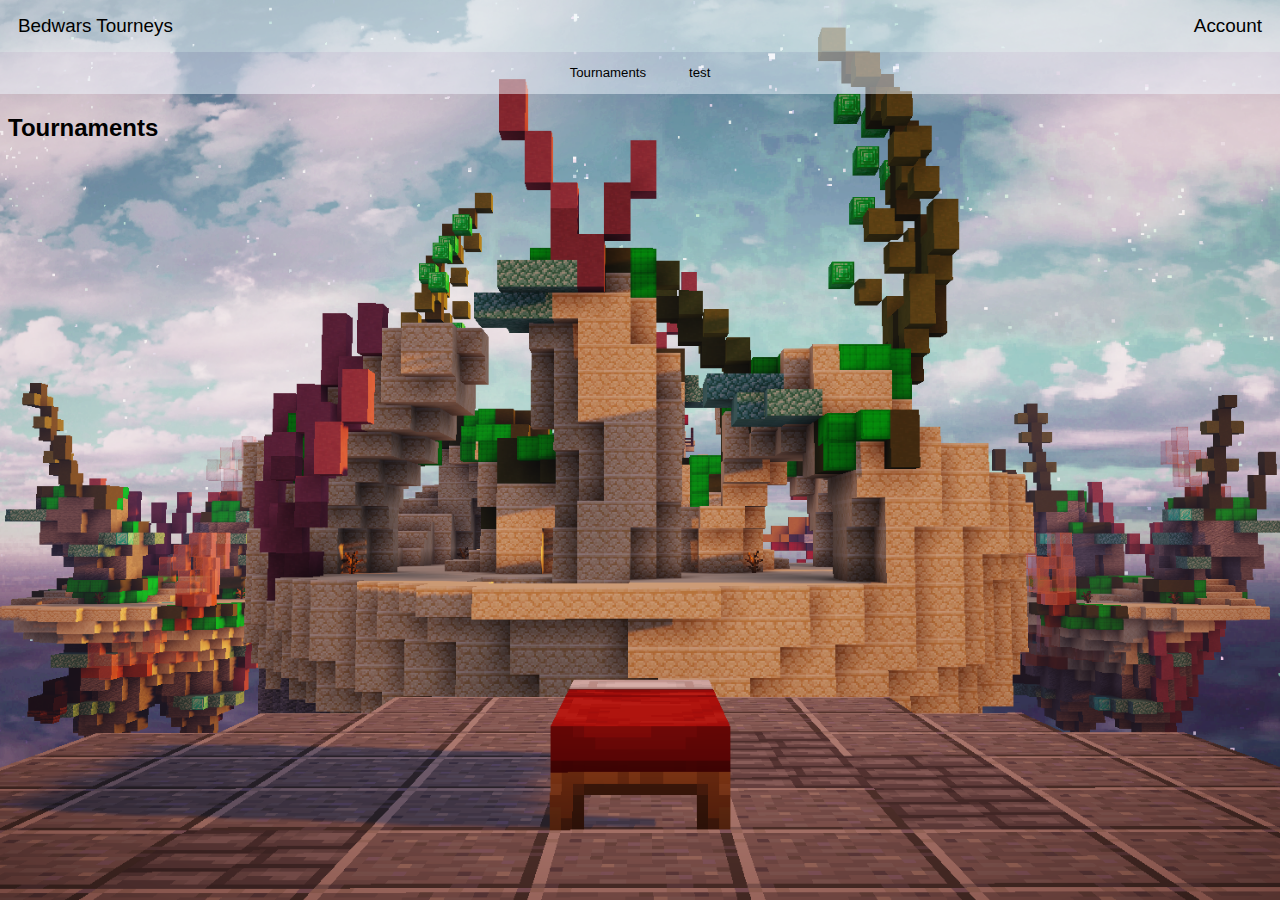
<file: index.html>
<!DOCTYPE html>
<html>
    <head>
        <title>Bedwars Tourneys</title>
        <link rel="stylesheet" href="style.css">
    </head>
    <header>
        <h2 class="title"><a href="index.html">Bedwars Tourneys</a></h2>
        <h2 class="account"><a href="login.html">Account</a></h2>
    </header>
    <nav>
        <ul>
            <li><a href="tourneys.html">Tournaments</a></li>
            <li><a href="#">test</a></li>
        </ul>
    </nav>
    <body>
        <h2>Tournaments</h2>
    </body>
</html>
</file>
<file: style.css>
html {
    font-family: 'Lucida Sans', 'Lucida Sans Regular', 'Lucida Grande', 'Lucida Sans Unicode', Geneva, Verdana, sans-serif
}

html header {
    display: flex;
    justify-content: space-between;
    background-color: rgba(240, 255, 255, 0.6);
    padding: 0;
    margin: 0;
}

html header h2 {
    margin: 0px;
    padding-left: 2vh;
    padding-right: 2vh;
    padding-top: 1.67890870934vh;
    padding-bottom: 1.67890870934vh;
    font-weight: 100;
    font-size: 2.09863588667vh;
    color: floralwhite;
    user-select: none;
}

html header h2.title {
    display: block;
}

html header h2.account {
    display: block;
}

html header h2 a {
    color: black;
    text-decoration: none;
}

nav {
    background-color: rgba(240, 248, 255, 0.5);
    margin: 0px;
}

nav ul {
    display: flex;
    list-style: none;
    justify-content: center;
    margin: 0px;
    padding-inline-start: 0px;
}

nav ul li {
    padding-left: 1.67890870934%;  
    /* was 32px for left and right, trying to work out percentages */
    padding-right: 1.67890870934%;
    padding-top: 1.46904512067vh;
    padding-bottom: 1.46904512067vh;
    font-size: 1.46904512067vh;
}

nav ul li:hover {
    background-color: rgba(240, 248, 255, 0.5);
    transition: background-color 0.3s;
}

nav ul li a {
    color: black;
}

a {
    text-decoration: none;
}

body {
    margin: 0px;
    background: url('background.png');
    background-attachment: fixed;
    background-position-x: center;
    background-position-y: center;
    background-size: cover;
}

body h2 {
    margin-left: 8px;
}
</file>
